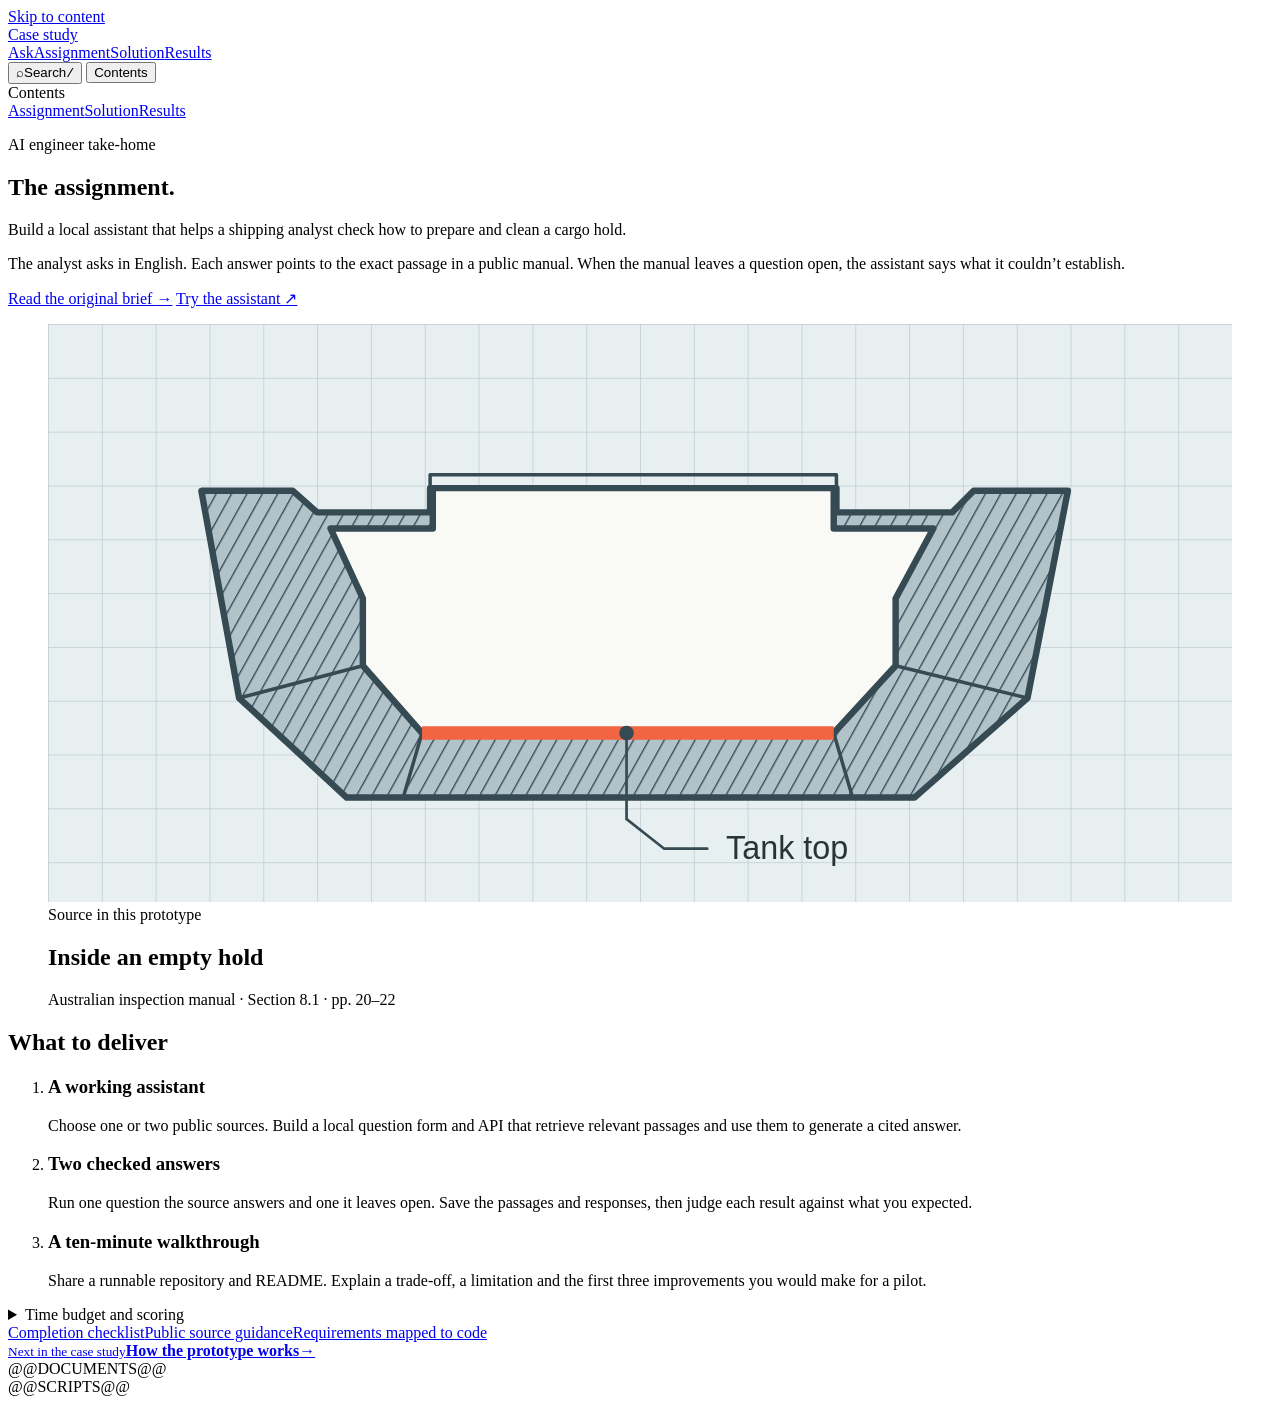
<file: scripts/atlas-layout.html>
<!doctype html>
<html lang="en">
<head>
  <meta charset="utf-8"><meta name="viewport" content="width=device-width,initial-scale=1">
  <meta name="theme-color" content="#f8f8f5"><title>Assignment &amp; atlas · Case study</title>
  <meta name="description" content="Read the cargo hold inspection assignment, explore the prototype and trace its answers to the original manual.">
  <style>@@STYLES@@</style>
</head>
<body>
<a class="skip" href="#main">Skip to content</a>
<header class="mast">
  <a class="brand" href="#brief">Case study</a>
  <nav class="topnav" aria-label="Case study"><a id="ask-link" data-ask-link href="/">Ask</a><a href="#brief" aria-current="page">Assignment</a><a href="#overview">Solution</a><a href="#results">Results</a></nav>
  <button class="search-trigger" id="open-search" aria-label="Search the case study"><span aria-hidden="true">&#8981;</span><span>Search</span><kbd>/</kbd></button>
  <button class="menu" id="menu-toggle" aria-expanded="false" aria-controls="sidebar">Contents</button>
</header>
<div class="layout">
  <aside id="sidebar" aria-label="Table of contents"><div class="nav-group"><div class="nav-caption">Contents</div><a href="#brief" aria-current="page">Assignment</a><a href="#overview">Solution</a><a href="#results">Results</a></div></aside>
  <main id="main" tabindex="-1">
    <div id="assignment-landing">
      <div class="brief-spread">
        <section class="brief-intro" aria-labelledby="brief-title">
          <p class="eyeline">AI engineer take-home</p>
          <h1 id="brief-title">The assignment<span aria-hidden="true">.</span></h1>
          <p class="brief-lead">Build a local assistant that helps a shipping analyst check how to prepare and clean a cargo hold.</p>
          <p class="brief-detail">The analyst asks in English. Each answer points to the exact passage in a public manual. When the manual leaves a question open, the assistant says what it couldn’t establish.</p>
          <div class="brief-actions">
            <a class="primary brief-action" href="#assignment/instructions">Read the original brief <span aria-hidden="true">&rarr;</span></a>
            <a class="textlink brief-ask" data-ask-link href="/">Try the assistant <span aria-hidden="true">&nearr;</span></a>
          </div>
        </section>
        <figure class="scope-card">
          <div class="scope-art">
            <svg viewBox="0 0 440 215" role="img" aria-labelledby="hold-figure-title" xmlns="http://www.w3.org/2000/svg">
              <title id="hold-figure-title">A cross-section of an empty cargo hold with the tank top marked at its base</title>
              <defs>
                <pattern id="hold-grid" width="20" height="20" patternUnits="userSpaceOnUse"><path d="M 20 0 H 0 V 20" fill="none" stroke="#718994" stroke-width=".55" opacity=".35"/></pattern>
                <pattern id="hold-steel" width="5" height="5" patternUnits="userSpaceOnUse" patternTransform="rotate(29)"><path d="M0 0V5" fill="none" stroke="#334a57" stroke-width="1"/></pattern>
              </defs>
              <path fill="#e8eff1" d="M0 0h440v215H0z"/><path fill="url(#hold-grid)" d="M0 0h440v215H0z"/>
              <g fill="none" stroke="#364a53" stroke-linejoin="round">
                <path d="M57 62h34l9 8h42v-9h151v9h43l8-8h35l-15 77-42 37H111l-40-37z" fill="#b1c2c9" stroke-width="2.4"/>
                <path d="M57 62h34l9 8h42v-9h151v9h43l8-8h35l-15 77-42 37H111l-40-37z" fill="url(#hold-steel)"/>
                <path d="M105 76h38V61h149v15h37l-14 26v25l-23 25H139l-22-25v-25z" fill="#f9faf6" stroke-width="2.4"/>
                <path d="M71 139l46-12m198 0 49 12m-225 13-7 24m160-24 7 24M142 61v-5h151v5" stroke-width="1.3"/>
              </g>
              <path d="M139 152h153" stroke="#f16542" stroke-width="5"/>
              <g fill="none" stroke="#364a53" stroke-width="1" stroke-linecap="round"><path d="M215 152v32l14 11h16"/><circle cx="215" cy="152" r="2.2" fill="#364a53"/></g>
              <text x="252" y="199" fill="#26343a" font-family="Arial, sans-serif" font-size="12">Tank top</text>
            </svg>
          </div>
          <figcaption class="scope-caption"><span class="scope-label">Source in this prototype</span><h2>Inside an empty hold</h2><p>Australian inspection manual &middot; Section 8.1 &middot; pp. 20&ndash;22</p></figcaption>
        </figure>
      </div>
      <section class="deliverables" aria-labelledby="deliverables-title">
        <h2 id="deliverables-title">What to deliver</h2>
        <ol class="reading-list">
          <li><div><h3>A working assistant</h3><p>Choose one or two public sources. Build a local question form and API that retrieve relevant passages and use them to generate a cited answer.</p></div></li>
          <li><div><h3>Two checked answers</h3><p>Run one question the source answers and one it leaves open. Save the passages and responses, then judge each result against what you expected.</p></div></li>
          <li><div><h3>A ten-minute walkthrough</h3><p>Share a runnable repository and README. Explain a trade-off, a limitation and the first three improvements you would make for a pilot.</p></div></li>
        </ol>
      </section>
      <details class="assessment-details">
        <summary>Time budget and scoring</summary>
        <p class="brief-constraint">Aim for 3&ndash;4 hours of preparation. Stop at 5 hours. The live review lasts 60 minutes.</p>
        <dl class="grade-key">
          <div><dt>Next steps and production judgement</dt><dd>35%</dd></div>
          <div><dt>Technical defence and ownership</dt><dd>30%</dd></div>
          <div><dt>Working prototype</dt><dd>20%</dd></div>
          <div><dt>Verification</dt><dd>15%</dd></div>
        </dl>
      </details>
      <nav class="brief-docs" aria-label="Assignment documents"><a href="#assignment/criteria">Completion checklist</a><a href="#assignment/sources">Public source guidance</a><a href="#requirements">Requirements mapped to code</a></nav>
      <a class="read-next" href="#overview"><span><small>Next in the case study</small><strong>How the prototype works</strong></span><b aria-hidden="true">&rarr;</b></a>
    </div>
    <div class="document-store">@@DOCUMENTS@@</div>
  </main>
</div>
<dialog id="search-dialog"><div class="dialogtop"><label for="search-input">Search the case study</label><button id="close-search" type="button">Close</button></div>
  <input type="search" id="search-input" placeholder="Try assignment, retrieval or citations" autocomplete="off"><div id="search-results"></div></dialog>
<noscript><p>The assignment and original documents are readable here. Enable JavaScript to explore the interactive labs.</p></noscript>
@@SCRIPTS@@
</body></html>
</file>
